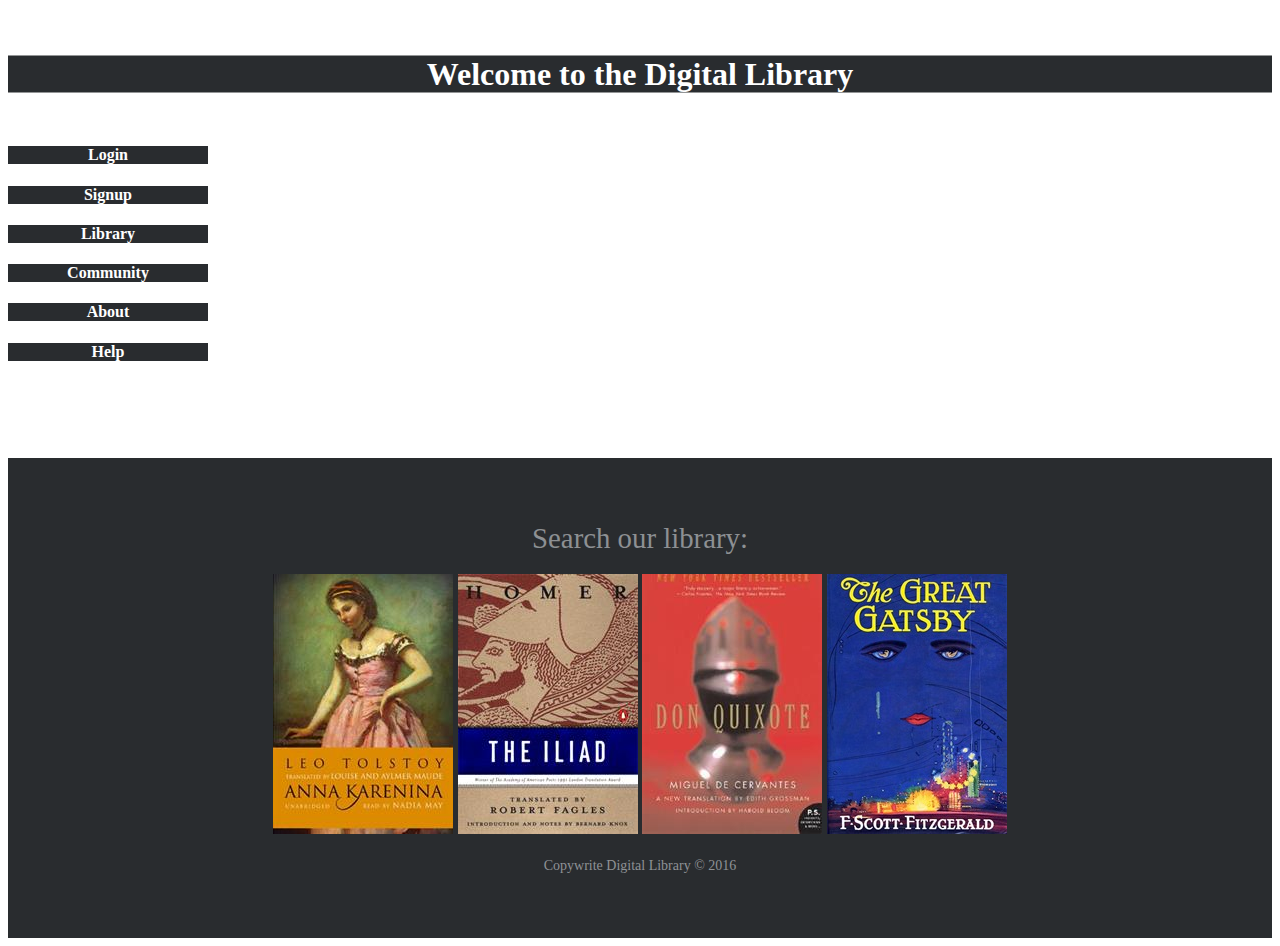
<file: Mockup to Web Raul Flores/index.html>
<html>
<head>
    <title>

    </title>
    <link rel="stylesheet" href="StyleSheet.css"/>
</head>



<body>
    
</body>

</html>
<header class="hero">
    <h1>Welcome to the Digital Library</h1>
    <h4>Login</h4>
    <h4>Signup</h4>
    <h4>Library</h4>
    <h4>Community</h4>
    <h4>About</h4>
    <h4>Help</h4>
    <div>
        <h3>
            <iframe width="512" height="288" src="https://www.youtube.com/embed/Fv8ZR4q91vI" frameborder="0" allowfullscreen></iframe>
        </h3>
    </div>
    
</header>
<footer class="footer">
    <div class="row">
        <div class="small-12 columns">
            <p class="slogan">Search our library:</p>
            <p class="links">
                <a href="#"><img src="anakarina.jpg"/></a>
                <a href="#"><img src="iliad.jpg" /></a>
                <a href="#"><img src="quijote.jpg" /></a>
                <a href="#"><img src="gatsby.jpg" /></a>
            </p>
            
            <p class="copywrite">Copywrite Digital Library © 2016</p>
        </div>
    </div>
</footer>
</file>
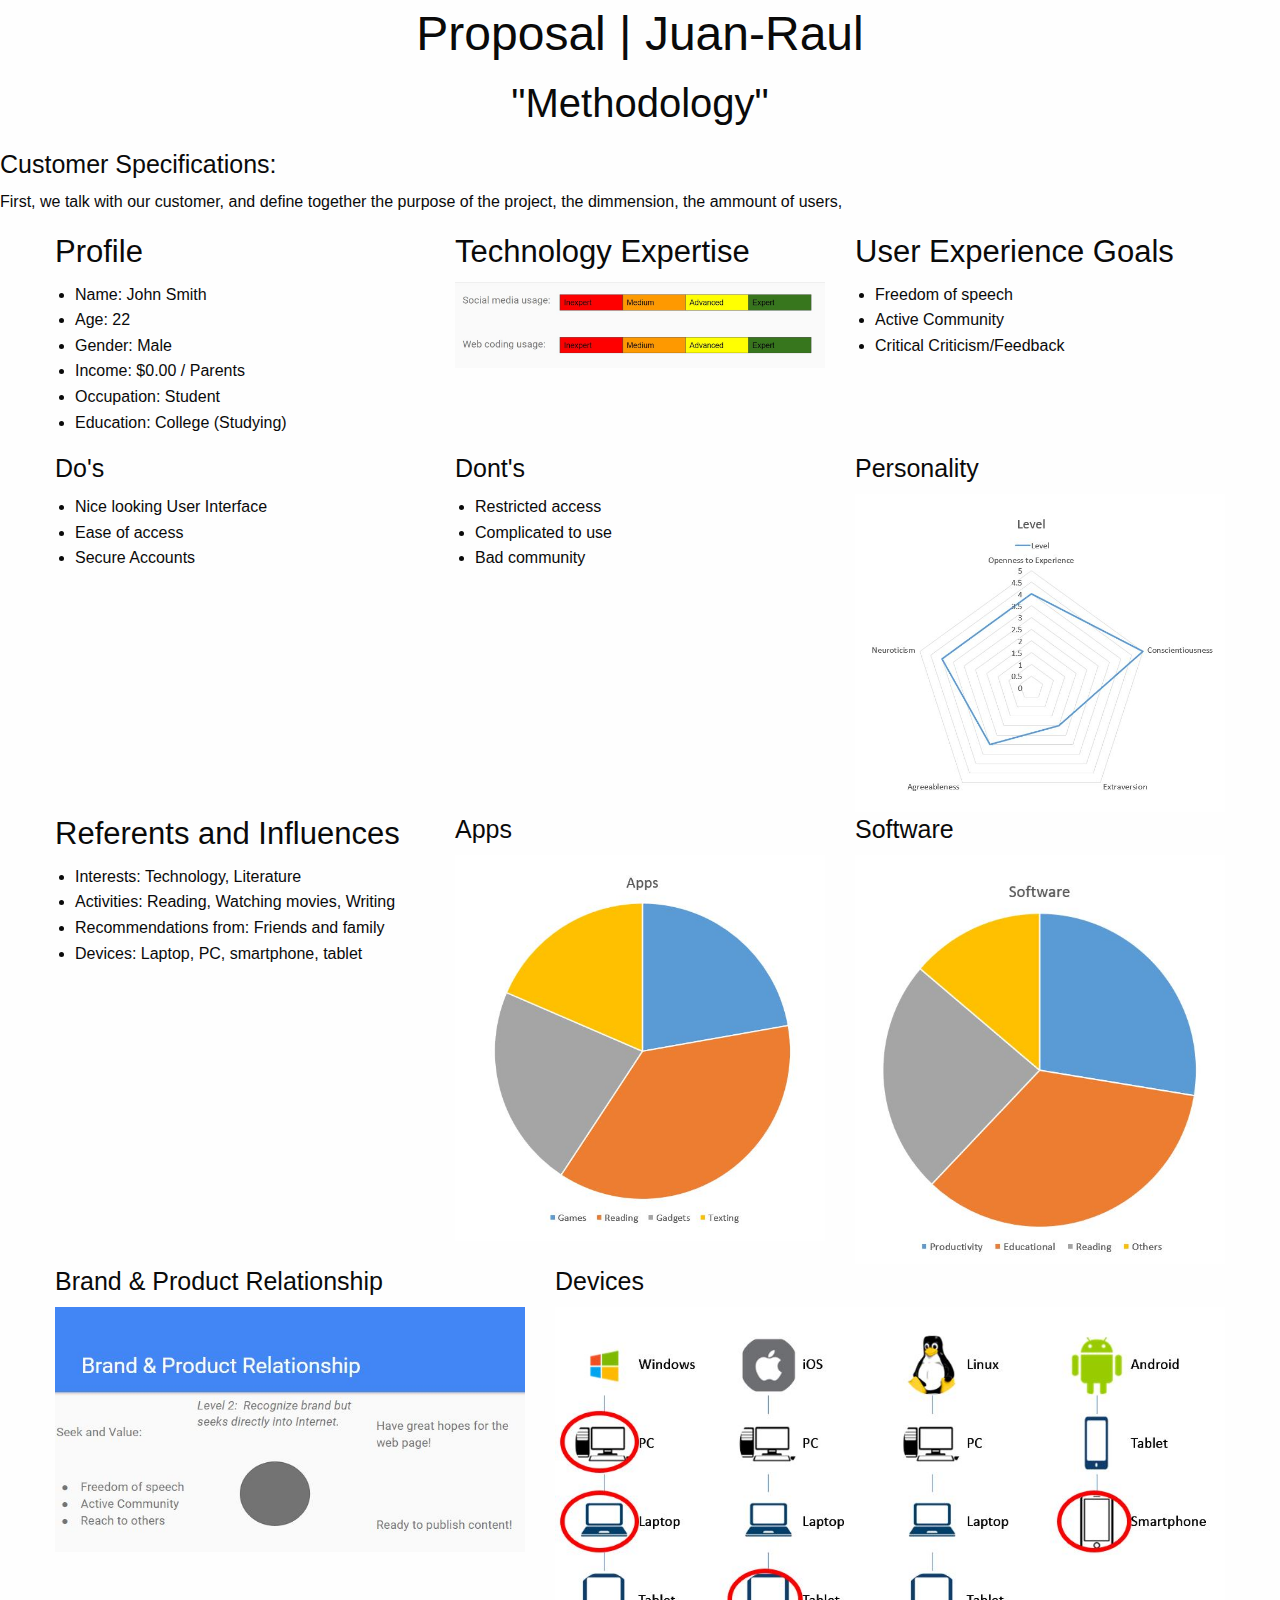
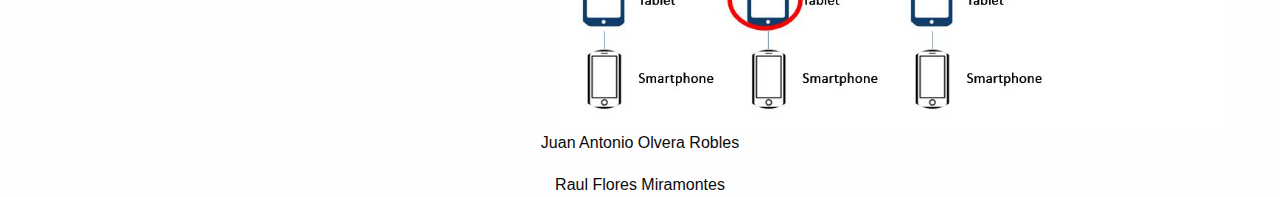
<file: Proposal Juan-Raul/index.html>
﻿<!doctype html>
<html class="no-js" lang="en">
  <head>
   
    <title>Proposal | Juan-Raul</title>
    <link rel="stylesheet" href="css/foundation.css" />
    
  </head>
<body id="idecolor">

    <div align="center"><h1>Proposal | Juan-Raul</h1></div>

    <div>
        <h2 align="center">"Methodology"</h2>
        <p align="justify">
            <h4>Customer Specifications:</h4>

            First, we talk with our customer, and define together the purpose of the project, the dimmension, the ammount of users, 
        </p>

    </div>

    <div class="row">
        <div class="small-4 large-4 columns">
            <h3>Profile</h3>

            <ul>
                <li>Name: John Smith</li>
                <li>Age: 22</li>
                <li>Gender: Male</li>
                <li>Income: $0.00 / Parents</li>
                <li>Occupation: Student</li>
                <li>Education: College (Studying)</li>
            </ul>
        </div>
        <div class="small-4 large-4 columns"><h3>Technology Expertise</h3><img src="img\Experience Level.JPG" width="500" height="300"></div>
        <div class="small-4 large-4 columns">
            <h3>User Experience Goals</h3>
            <ul>
                <li>
                    Freedom of speech
                </li>
                <li>

                    Active Community
                </li>
                <li>
                    Critical Criticism/Feedback

                </li>
            </ul>
        </div>
    </div>
    <div class="row">
        <div class="small-4 large-4 columns">
            <h4>Do's</h4>
            <ul>
                <li>Nice looking User Interface</li>
                <li>Ease of access</li>
                <li>Secure Accounts</li>
            </ul>
        </div>
        <div class="small-4 large-4 columns">

            <h4>Dont's</h4>
            <ul>
                <li>Restricted access</li>
                <li>Complicated to use</li>
                <li>Bad community</li>
            </ul>
        </div>
        <div class="small-4 large-4 columns">
            <h4>Personality</h4>
            <img src="img\Personality.JPG">
        </div>

    </div>
    <div class="row">
        <div class="small-4 large-4 columns">
            <h3> Referents and Influences</h3><ul>
                <li>Interests: Technology, Literature</li>
                <li>Activities: Reading, Watching movies, Writing</li>
                <li>Recommendations from: Friends and family</li>
                <li>Devices: Laptop, PC, smartphone, tablet</li>
            </ul>
        </div>
        <div class="small-4 large-4 columns">
            <h4>Apps</h4>
            <img src="img\Apps.JPG">
        </div>
        <div class="small-4 large-4 columns">
            <h4>Software</h4>
            <img src="img\Software.JPG">
        </div>
    </div>
    <div class="row">
        <div class="small-5 large-5 columns">
            <h4>Brand & Product Relationship</h4>
            <img src="img\Brand.JPG">
        </div>
        <div class="small-7 large-7 columns">
            <h4>Devices</h4>
            <img src="img\Devices.JPG">
        </div>
    </div>
    <p align="center">Juan Antonio Olvera Robles</p>
    <p align="center">Raul Flores Miramontes</p>


    <script>        // Write JavaScript here </script>
</body>
</html>
</file>
<file: Mockup to Web Raul Flores/StyleSheet.css>
﻿@charset "UTF-8";
.hero {
  background: url("http://www.pdgm.com/getmedia/49986e29-2fba-4629-8a09-591205b91ed4/Library_1400_800.jpg.aspx") no-repeat center center;
  background-size: cover;
  height: 50vh;
  overflow: hidden;
}

.hero h1 {
  background: center;
  background-size: auto;
  background-color: #292c2f;
  height: auto;
  width: auto;
  overflow: hidden;
  color: #fff;
  text-align: center;
  position: relative;
  top: 10%;
  -webkit-transform: translateY(-50%);
  -ms-transform: translateY(-50%);
  transform: translateY(-50%);
}

.hero h4 {
  background: left;
  background-size: auto;
  background-color: #292c2f;
  height: auto;
  width: 200px;
  overflow: hidden;
  color: #fff;
  text-align: center;
  position: relative;
  top: 15%;
  -webkit-transform: translateY(-50%);
  -ms-transform: translateY(-50%);
  transform: translateY(-50%);
}

.hero h3 {
  height: auto;
  width: auto;
  overflow: hidden;
  color: #fff;
  text-align: center;
  position: relative;
  top: 25%;
  -webkit-transform: translateY(-50%);
  -ms-transform: translateY(-50%);
  transform: translateY(-50%);
}

.footer {
  background-color: #292c2f;
  text-align: center;
  font-size: 1.2rem;
  padding: 4rem;
}

.footer p.slogan {
  color: #8d9093;
  font-size: 1.8rem;
  margin: 0 0 1rem;
}

.footer p.copywrite {
  color: #8f9296;
  font-size: 0.875rem;
  margin: 0;
}

.footer .links a {
  list-style: none;
  font-weight: bold;
  color: #ffffff;
  padding: 0;
  margin: 0;
}

/*# sourceMappingURL=StyleSheet.css.map */
</file>
